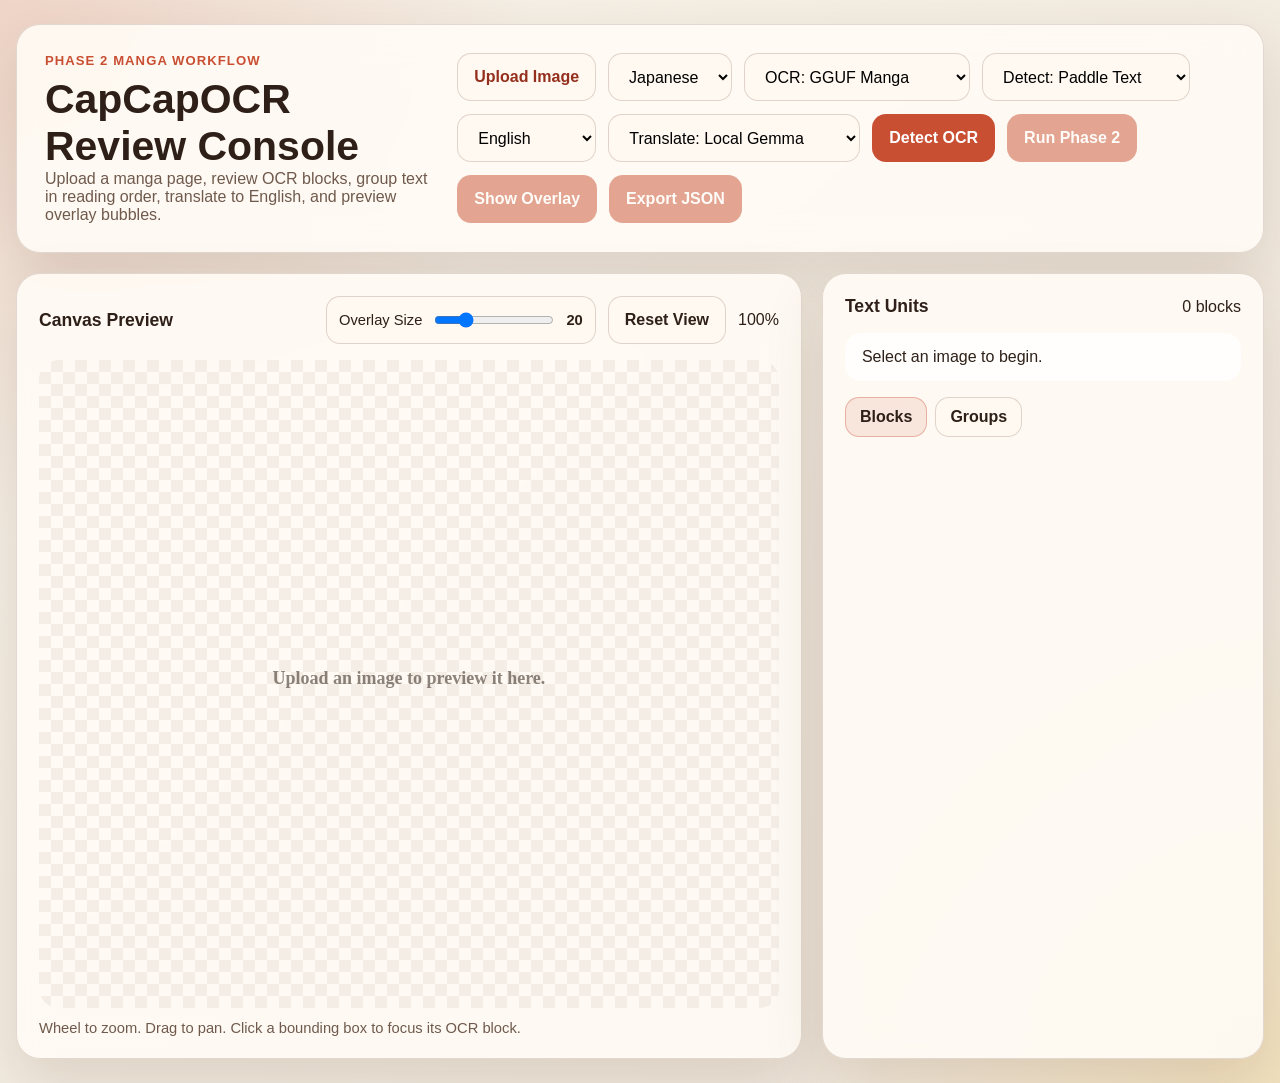
<file: frontend/index.html>
<!DOCTYPE html>
<html lang="en">
  <head>
    <meta charset="UTF-8" />
    <meta name="viewport" content="width=device-width, initial-scale=1.0" />
    <title>CapCapOCR Phase 2</title>
    <link rel="stylesheet" href="/frontend/styles.css" />
  </head>
  <body>
    <main class="app-shell">
      <section class="toolbar card">
        <div>
          <p class="eyebrow">Phase 2 Manga Workflow</p>
          <h1>CapCapOCR Review Console</h1>
          <p class="muted">
            Upload a manga page, review OCR blocks, group text in reading order,
            translate to English, and preview overlay bubbles.
          </p>
        </div>
        <div class="toolbar-actions">
          <label class="file-input">
            <span>Upload Image</span>
            <input id="imageInput" type="file" accept="image/*" />
          </label>
          <select id="sourceLang">
            <option value="ja">Japanese</option>
            <option value="zh">Chinese</option>
            <option value="auto">Auto</option>
          </select>
          <select id="ocrEngine">
            <option value="gguf" selected>OCR: GGUF Manga</option>
            <option value="hybrid">OCR: manga-ocr Hybrid</option>
            <option value="paddle">OCR: Paddle Only</option>
            <option value="auto">OCR: Auto</option>
          </select>
          <select id="detectionEngine">
            <option value="text" selected>Detect: Paddle Text</option>
            <option value="bubble">Detect: YOLO Bubble</option>
          </select>
          <select id="targetLang">
            <option value="en">English</option>
            <option value="vi">Vietnamese</option>
            <option value="es">Spanish</option>
            <option value="fr">French</option>
            <option value="de">German</option>
          </select>
          <select id="translatorEngine">
            <option value="local" selected>Translate: Local Gemma</option>
            <option value="api">Translate: Gemini API</option>
            <option value="google">Translate: Google Translate</option>
            <option value="auto">Translate: Auto</option>
          </select>
          <button id="detectButton" type="button">Detect OCR</button>
          <button id="phase2Button" type="button" disabled>Run Phase 2</button>
          <button id="overlayButton" type="button" disabled>Show Overlay</button>
          <button id="exportButton" type="button" disabled>Export JSON</button>
        </div>
      </section>

      <section class="workspace">
        <div class="card canvas-panel">
          <div class="panel-header">
            <h2>Canvas Preview</h2>
            <div class="panel-actions">
              <label class="control-inline">
                <span>Overlay Size</span>
                <input id="overlayFontSize" type="range" min="12" max="48" step="1" value="20" />
                <strong id="overlayFontSizeValue">20</strong>
              </label>
              <button id="resetViewButton" type="button">Reset View</button>
              <span id="zoomLabel">100%</span>
            </div>
          </div>
          <canvas id="previewCanvas"></canvas>
          <p class="canvas-hint">
            Wheel to zoom. Drag to pan. Click a bounding box to focus its OCR block.
          </p>
          <div id="bubbleReader" class="bubble-reader hidden">
            <div class="bubble-reader-head">
              <strong id="bubbleReaderTitle">Bubble Reader</strong>
              <span id="bubbleReaderMeta">Click an inpainted bubble to read full text.</span>
            </div>
            <pre id="bubbleReaderText" class="bubble-reader-text"></pre>
          </div>
        </div>

        <aside class="card sidebar">
          <div class="panel-header">
            <h2>Text Units</h2>
            <span id="blockCount">0 blocks</span>
          </div>
          <p id="statusMessage" class="status idle">Select an image to begin.</p>
          <div class="sidebar-tabs">
            <button id="showBlocksButton" class="tab-button active" type="button">Blocks</button>
            <button id="showGroupsButton" class="tab-button" type="button">Groups</button>
          </div>
          <div id="blockList" class="block-list"></div>
          <div id="groupList" class="block-list hidden"></div>
        </aside>
      </section>
    </main>

    <template id="blockTemplate">
      <article class="block-card">
        <div class="block-meta">
          <strong class="block-id"></strong>
          <span class="block-confidence"></span>
        </div>
        <div class="block-submeta">
          <span class="block-direction"></span>
        </div>
        <textarea class="block-text" rows="4"></textarea>
      </article>
    </template>

    <template id="groupTemplate">
      <article class="block-card group-card">
        <div class="block-meta">
          <strong class="group-id"></strong>
          <span class="group-order"></span>
        </div>
        <div class="block-submeta">
          <span class="group-blocks"></span>
        </div>
        <div class="group-order-editor">
          <button class="group-order-down" type="button">Up</button>
          <label class="field-label field-inline-label">Reading Order</label>
          <input class="group-order-input" type="number" min="1" step="1" />
          <button class="group-order-up" type="button">Down</button>
        </div>
        <label class="field-label">Source</label>
        <textarea class="group-source" rows="3"></textarea>
        <label class="field-label">Corrected JP</label>
        <textarea class="group-corrected" rows="3"></textarea>
        <label class="field-label">Translation</label>
        <textarea class="group-translation" rows="3"></textarea>
      </article>
    </template>

    <script src="/frontend/app.js"></script>
  </body>
</html>
</file>
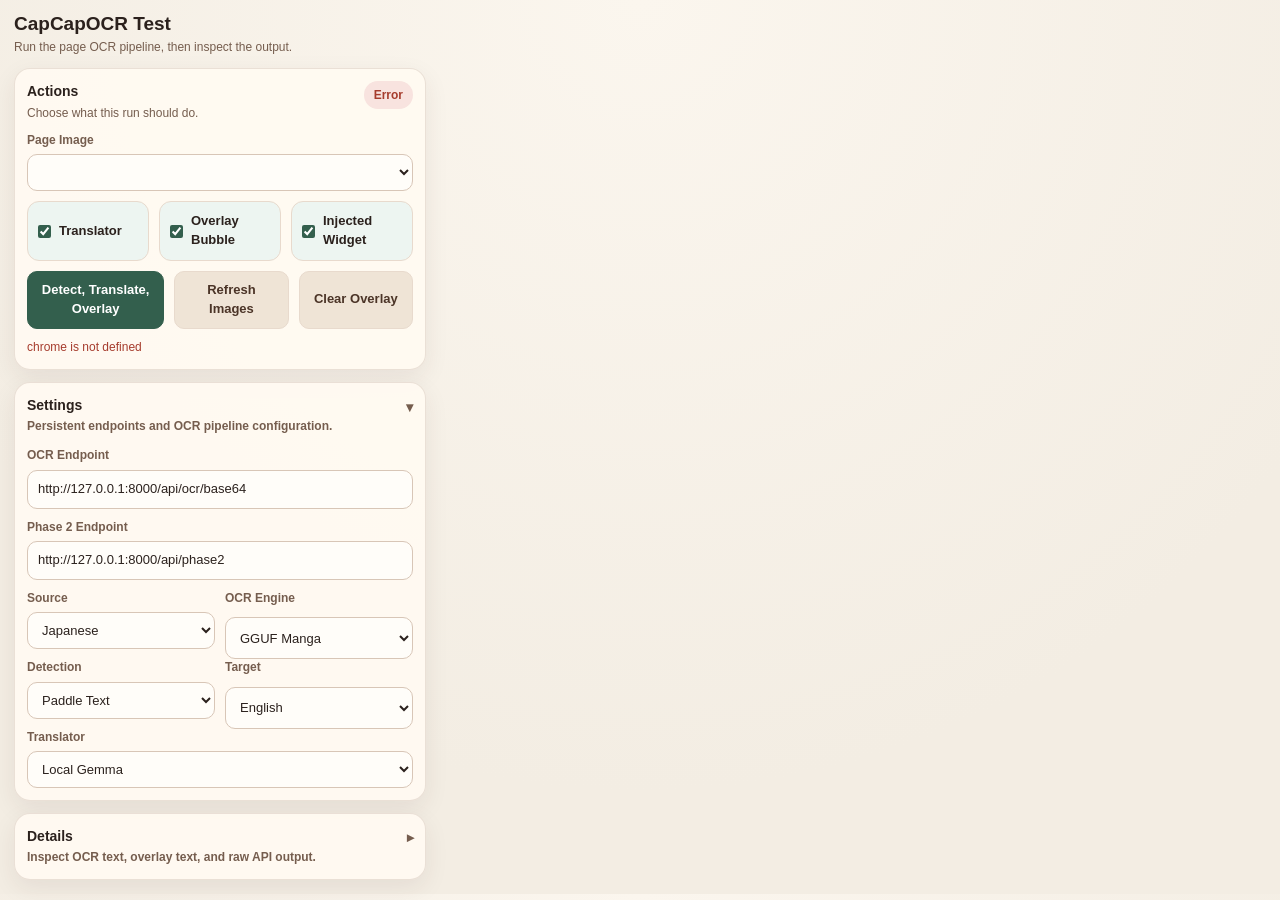
<file: browser_extension/popup.html>
<!DOCTYPE html>
<html lang="en">
  <head>
    <meta charset="UTF-8" />
    <meta name="viewport" content="width=device-width, initial-scale=1.0" />
    <title>CapCapOCR Test</title>
    <link rel="stylesheet" href="popup.css" />
  </head>
  <body>
    <main class="app">
      <header class="topbar">
        <div>
          <h1>CapCapOCR Test</h1>
          <p class="subtitle">Run the page OCR pipeline, then inspect the output.</p>
        </div>
      </header>

      <section class="section section-actions">
        <div class="section-head static-head">
          <div>
            <h2>Actions</h2>
            <p>Choose what this run should do.</p>
          </div>
          <span id="statusBadge" class="status-badge idle">Ready</span>
        </div>

        <div class="field">
          <span>Page Image</span>
          <select id="imageCandidate"></select>
        </div>

        <div class="toggle-grid actions-toggle-grid">
          <label class="toggle-option">
            <input id="translateEnabled" type="checkbox" checked />
            <span>Translator</span>
          </label>
          <label class="toggle-option">
            <input id="overlayEnabled" type="checkbox" checked />
            <span>Overlay Bubble</span>
          </label>
          <label class="toggle-option">
            <input id="widgetEnabled" type="checkbox" checked />
            <span>Injected Widget</span>
          </label>
        </div>

        <div class="actions three-up">
          <button id="runButton" type="button">Detect</button>
          <button id="refreshImagesButton" type="button" class="secondary">Refresh Images</button>
          <button id="clearButton" type="button" class="secondary">Clear Overlay</button>
        </div>

        <p id="status" class="status idle">Ready.</p>
      </section>

      <section class="section collapsible" data-section="settings">
        <button id="settingsToggle" class="section-head collapse-toggle" type="button" aria-expanded="true">
          <div>
            <h2>Settings</h2>
            <p>Persistent endpoints and OCR pipeline configuration.</p>
          </div>
          <span class="chevron">▾</span>
        </button>
        <div id="settingsBody" class="section-body">
          <label class="field">
            <span>OCR Endpoint</span>
            <input id="apiUrl" type="text" value="http://127.0.0.1:8000/api/ocr/base64" />
          </label>

          <label class="field">
            <span>Phase 2 Endpoint</span>
            <input id="phase2Url" type="text" value="http://127.0.0.1:8000/api/phase2" />
          </label>

          <div class="row">
            <label class="field">
              <span>Source</span>
              <select id="sourceLang">
                <option value="ja" selected>Japanese</option>
                <option value="zh">Chinese</option>
                <option value="auto">Auto</option>
              </select>
            </label>

            <label class="field">
              <span>OCR Engine</span>
              <select id="ocrEngine">
                <option value="gguf" selected>GGUF Manga</option>
                <option value="hybrid">manga-ocr Hybrid</option>
                <option value="paddle">Paddle Only</option>
                <option value="auto">Auto</option>
              </select>
            </label>
          </div>

          <div class="row">
            <label class="field">
              <span>Detection</span>
              <select id="detectionEngine">
                <option value="text" selected>Paddle Text</option>
                <option value="bubble">YOLO Bubble</option>
              </select>
            </label>

            <label class="field">
              <span>Target</span>
              <select id="targetLang">
                <option value="en" selected>English</option>
                <option value="vi">Vietnamese</option>
                <option value="es">Spanish</option>
                <option value="fr">French</option>
                <option value="de">German</option>
              </select>
            </label>
          </div>

          <label class="field">
            <span>Translator</span>
            <select id="translatorEngine">
              <option value="local" selected>Local Gemma</option>
              <option value="api">Gemini API</option>
              <option value="google">Google Translate</option>
              <option value="auto">Auto</option>
            </select>
          </label>
        </div>
      </section>

      <section class="section collapsible" data-section="details">
        <button id="detailsToggle" class="section-head collapse-toggle" type="button" aria-expanded="false">
          <div>
            <h2>Details</h2>
            <p>Inspect OCR text, overlay text, and raw API output.</p>
          </div>
          <span class="chevron">▾</span>
        </button>
        <div id="detailsBody" class="section-body is-collapsed">
          <label class="field">
            <span>Joined Text</span>
            <textarea id="joinedText" rows="7" readonly></textarea>
          </label>

          <label class="field">
            <span>Overlay Text</span>
            <textarea id="overlayText" rows="7" readonly></textarea>
          </label>

          <label class="field">
            <span>Raw JSON</span>
            <textarea id="rawJson" rows="12" readonly></textarea>
          </label>
        </div>
      </section>
    </main>

    <script src="popup.js"></script>
  </body>
</html>
</file>
<file: frontend/styles.css>
:root {
  --bg: #f4efe6;
  --paper: rgba(255, 251, 245, 0.92);
  --paper-strong: #fff9f1;
  --line: rgba(102, 67, 45, 0.18);
  --text: #2e2018;
  --muted: #6f5a4d;
  --accent: #c94f33;
  --accent-strong: #942f1d;
  --highlight: #ffd15c;
  --shadow: 0 24px 60px rgba(80, 45, 24, 0.14);
}

* {
  box-sizing: border-box;
}

body {
  margin: 0;
  min-height: 100vh;
  font-family: "Segoe UI", sans-serif;
  color: var(--text);
  background:
    radial-gradient(circle at top left, rgba(201, 79, 51, 0.18), transparent 32%),
    radial-gradient(circle at bottom right, rgba(255, 209, 92, 0.22), transparent 28%),
    linear-gradient(135deg, #f7f2e8 0%, #efe6da 100%);
}

button,
select,
textarea,
input {
  font: inherit;
}

.app-shell {
  width: min(1440px, calc(100vw - 32px));
  margin: 24px auto;
}

.card {
  border: 1px solid var(--line);
  border-radius: 24px;
  background: var(--paper);
  box-shadow: var(--shadow);
  backdrop-filter: blur(16px);
}

.toolbar {
  display: flex;
  justify-content: space-between;
  gap: 24px;
  padding: 28px;
}

.eyebrow {
  margin: 0 0 8px;
  color: var(--accent);
  font-size: 0.82rem;
  font-weight: 700;
  text-transform: uppercase;
  letter-spacing: 0.08em;
}

h1,
h2,
p {
  margin: 0;
}

h1 {
  font-size: clamp(2rem, 3.2vw, 3rem);
}

h2 {
  font-size: 1.1rem;
}

.muted,
.canvas-hint {
  color: var(--muted);
}

.toolbar-actions {
  display: flex;
  align-items: flex-start;
  flex-wrap: wrap;
  gap: 12px;
}

.file-input,
button,
select {
  border-radius: 14px;
  border: 1px solid rgba(102, 67, 45, 0.2);
  background: var(--paper-strong);
  min-height: 48px;
  padding: 0 16px;
}

.file-input {
  display: inline-flex;
  align-items: center;
  position: relative;
  overflow: hidden;
  cursor: pointer;
  color: var(--accent-strong);
  font-weight: 600;
}

.file-input input {
  position: absolute;
  inset: 0;
  opacity: 0;
  cursor: pointer;
}

button {
  cursor: pointer;
  font-weight: 600;
  color: var(--text);
  transition: transform 160ms ease, background 160ms ease;
}

button:hover {
  transform: translateY(-1px);
}

button:disabled {
  cursor: not-allowed;
  opacity: 0.5;
  transform: none;
}

#detectButton,
#phase2Button,
#overlayButton,
#exportButton {
  background: var(--accent);
  color: white;
  border-color: transparent;
}

.workspace {
  display: grid;
  grid-template-columns: minmax(0, 1.6fr) minmax(320px, 0.9fr);
  gap: 20px;
  margin-top: 20px;
}

.canvas-panel,
.sidebar {
  padding: 22px;
}

.panel-header {
  display: flex;
  align-items: center;
  justify-content: space-between;
  gap: 16px;
  margin-bottom: 16px;
}

.panel-actions {
  display: flex;
  align-items: center;
  gap: 12px;
  flex-wrap: wrap;
}

.control-inline {
  display: inline-flex;
  align-items: center;
  gap: 10px;
  padding: 0 12px;
  min-height: 48px;
  border-radius: 14px;
  border: 1px solid rgba(102, 67, 45, 0.2);
  background: var(--paper-strong);
  color: var(--text);
}

.control-inline span,
.control-inline strong {
  font-size: 0.92rem;
}

.control-inline input[type="range"] {
  width: 120px;
}

#previewCanvas {
  display: block;
  width: 100%;
  height: min(72vh, 920px);
  border-radius: 20px;
  background:
    linear-gradient(45deg, rgba(120, 93, 77, 0.08) 25%, transparent 25%),
    linear-gradient(-45deg, rgba(120, 93, 77, 0.08) 25%, transparent 25%),
    linear-gradient(45deg, transparent 75%, rgba(120, 93, 77, 0.08) 75%),
    linear-gradient(-45deg, transparent 75%, rgba(120, 93, 77, 0.08) 75%);
  background-size: 24px 24px;
  background-position: 0 0, 0 12px, 12px -12px, -12px 0;
}

.canvas-hint {
  margin-top: 12px;
  font-size: 0.92rem;
}

.bubble-reader {
  margin-top: 14px;
  padding: 14px 16px;
  border-radius: 18px;
  border: 1px solid rgba(102, 67, 45, 0.18);
  background: rgba(255, 252, 247, 0.92);
}

.bubble-reader-head {
  display: flex;
  align-items: baseline;
  justify-content: space-between;
  gap: 12px;
  margin-bottom: 8px;
}

.bubble-reader-head strong {
  font-size: 0.96rem;
}

.bubble-reader-head span {
  color: var(--muted);
  font-size: 0.86rem;
}

.bubble-reader-text {
  margin: 0;
  white-space: pre-wrap;
  word-break: break-word;
  font: 600 0.98rem/1.5 "Segoe UI", sans-serif;
  color: var(--text);
}

.sidebar {
  display: flex;
  flex-direction: column;
  min-height: 400px;
}

.status {
  padding: 14px 16px;
  border-radius: 16px;
  margin-bottom: 16px;
  border: 1px solid transparent;
}

.status.idle {
  background: rgba(255, 255, 255, 0.72);
}

.status.loading {
  background: rgba(255, 209, 92, 0.2);
  border-color: rgba(201, 79, 51, 0.18);
}

.status.error {
  background: rgba(201, 79, 51, 0.12);
  border-color: rgba(201, 79, 51, 0.24);
  color: #7a2114;
}

.status.success {
  background: rgba(61, 143, 91, 0.12);
  border-color: rgba(61, 143, 91, 0.24);
  color: #214f32;
}

.block-list {
  display: grid;
  gap: 14px;
  overflow: auto;
  padding-right: 4px;
}

.hidden {
  display: none;
}

.sidebar-tabs {
  display: flex;
  gap: 8px;
  margin-bottom: 12px;
}

.tab-button {
  min-height: 40px;
  padding: 0 14px;
}

.tab-button.active {
  background: rgba(201, 79, 51, 0.12);
  border-color: rgba(201, 79, 51, 0.35);
}

.block-card {
  border: 1px solid rgba(102, 67, 45, 0.12);
  border-radius: 18px;
  padding: 16px;
  background: rgba(255, 255, 255, 0.75);
  transition: border-color 160ms ease, transform 160ms ease, background 160ms ease;
}

.block-card.active {
  background: rgba(255, 209, 92, 0.24);
  border-color: rgba(201, 79, 51, 0.45);
  transform: translateY(-1px);
}

.block-meta,
.block-submeta {
  display: flex;
  align-items: center;
  justify-content: space-between;
  gap: 12px;
}

.block-submeta {
  margin-top: 6px;
  color: var(--muted);
  font-size: 0.92rem;
}

.block-text {
  width: 100%;
  margin-top: 14px;
  border: 1px solid rgba(102, 67, 45, 0.2);
  border-radius: 14px;
  padding: 12px;
  background: rgba(255, 253, 249, 0.9);
  resize: vertical;
}

.field-label {
  display: block;
  margin-top: 12px;
  font-size: 0.82rem;
  font-weight: 700;
  color: var(--muted);
  text-transform: uppercase;
  letter-spacing: 0.05em;
}

.field-inline-label {
  margin: 0;
}

.group-order-editor {
  display: flex;
  align-items: center;
  gap: 10px;
  margin-top: 12px;
}

.group-order-input {
  width: 74px;
  min-height: 40px;
  padding: 0 10px;
  border: 1px solid rgba(102, 67, 45, 0.2);
  border-radius: 12px;
  background: rgba(255, 253, 249, 0.9);
}

.group-order-up,
.group-order-down {
  min-height: 40px;
  padding: 0 12px;
}

@media (max-width: 1080px) {
  .toolbar,
  .workspace {
    grid-template-columns: 1fr;
    flex-direction: column;
  }
}

@media (max-width: 720px) {
  .app-shell {
    width: min(100vw - 20px, 100%);
    margin: 10px auto 24px;
  }

  .toolbar,
  .canvas-panel,
  .sidebar {
    padding: 18px;
    border-radius: 20px;
  }

  #previewCanvas {
    height: 56vh;
  }
}
</file>
<file: browser_extension/popup.css>
* {
  box-sizing: border-box;
}

:root {
  --bg: #f3ede3;
  --panel: #fffaf2;
  --panel-strong: #fffdf9;
  --line: #d8c6b7;
  --line-soft: #e8dacd;
  --text: #2b211d;
  --muted: #755d4e;
  --accent: #335f4d;
  --accent-strong: #244536;
  --accent-soft: #edf5f1;
  --warn: #7b5b1d;
  --error: #a63c2d;
  --success: #2f6b40;
}

body {
  margin: 0;
  font: 13px/1.45 "Segoe UI", sans-serif;
  background: radial-gradient(circle at top, #fbf6ee 0%, var(--bg) 72%);
  color: var(--text);
}

.app {
  width: 440px;
  padding: 14px;
}

.topbar {
  margin-bottom: 12px;
}

h1,
h2,
p {
  margin: 0;
}

h1 {
  font-size: 19px;
  line-height: 1.1;
}

.subtitle {
  margin-top: 4px;
  color: var(--muted);
  font-size: 12px;
}

.section {
  margin-bottom: 12px;
  padding: 12px;
  border: 1px solid rgba(123, 93, 78, 0.16);
  border-radius: 16px;
  background: rgba(255, 250, 242, 0.94);
  box-shadow: 0 8px 24px rgba(63, 44, 34, 0.08);
}

.section:last-child {
  margin-bottom: 0;
}

.section-head {
  display: flex;
  align-items: flex-start;
  justify-content: space-between;
  gap: 12px;
  width: 100%;
}

.section-head h2 {
  font-size: 14px;
}

.section-head p {
  margin-top: 3px;
  color: var(--muted);
  font-size: 12px;
}

.static-head {
  margin-bottom: 10px;
}

.collapse-toggle {
  padding: 0;
  border: 0;
  background: transparent;
  color: inherit;
  text-align: left;
  cursor: pointer;
}

.chevron {
  margin-top: 2px;
  color: var(--muted);
  font-size: 14px;
  transition: transform 140ms ease;
}

.collapse-toggle[aria-expanded="false"] .chevron {
  transform: rotate(-90deg);
}

.section-body {
  margin-top: 12px;
}

.section-body.is-collapsed {
  display: none;
}

.status-badge {
  display: inline-flex;
  align-items: center;
  min-height: 28px;
  padding: 0 10px;
  border-radius: 999px;
  background: #f0e5d8;
  color: var(--muted);
  font-size: 12px;
  font-weight: 700;
  white-space: nowrap;
}

.status-badge.loading {
  background: #f5ead0;
  color: var(--warn);
}

.status-badge.success {
  background: #e6f3e9;
  color: var(--success);
}

.status-badge.error {
  background: #f8e3df;
  color: var(--error);
}

.row {
  display: grid;
  grid-template-columns: 1fr 1fr;
  gap: 10px;
}

.field {
  display: grid;
  gap: 5px;
  margin-bottom: 10px;
}

.field:last-child {
  margin-bottom: 0;
}

.field span {
  font-size: 12px;
  font-weight: 700;
  color: var(--muted);
}

input,
select,
textarea,
button {
  width: 100%;
  border: 1px solid var(--line);
  border-radius: 10px;
  padding: 9px 10px;
  font: inherit;
  background: var(--panel-strong);
  color: inherit;
}

input:focus,
select:focus,
textarea:focus,
button:focus {
  outline: 2px solid rgba(51, 95, 77, 0.18);
  outline-offset: 0;
  border-color: var(--accent);
}

textarea {
  resize: vertical;
}

.actions {
  display: grid;
  gap: 10px;
  margin-bottom: 10px;
}

.actions.three-up {
  grid-template-columns: 1.2fr 1fr 1fr;
}

button {
  cursor: pointer;
  font-weight: 700;
  background: var(--accent);
  border-color: var(--accent);
  color: #fff;
}

button.secondary {
  background: #efe4d6;
  border-color: var(--line-soft);
  color: #4b3427;
}

button:disabled {
  cursor: wait;
  opacity: 0.72;
}

.toggle-grid {
  display: grid;
  grid-template-columns: 1fr 1fr;
  gap: 10px;
  margin-bottom: 10px;
}

.toggle-option {
  display: flex;
  align-items: center;
  gap: 8px;
  padding: 10px;
  border: 1px solid var(--line-soft);
  border-radius: 12px;
  background: var(--accent-soft);
  font-weight: 700;
}

.toggle-option input {
  width: auto;
  margin: 0;
  accent-color: var(--accent);
}

.toggle-option span {
  font-size: 13px;
  font-weight: 700;
  color: var(--text);
}

.status {
  min-height: 18px;
  margin: 0;
  font-size: 12px;
  color: var(--muted);
}

.status.error {
  color: var(--error);
}

.status.success {
  color: var(--success);
}

.status.loading {
  color: var(--warn);
}


.actions-toggle-grid {
  grid-template-columns: repeat(3, 1fr);
}
</file>
